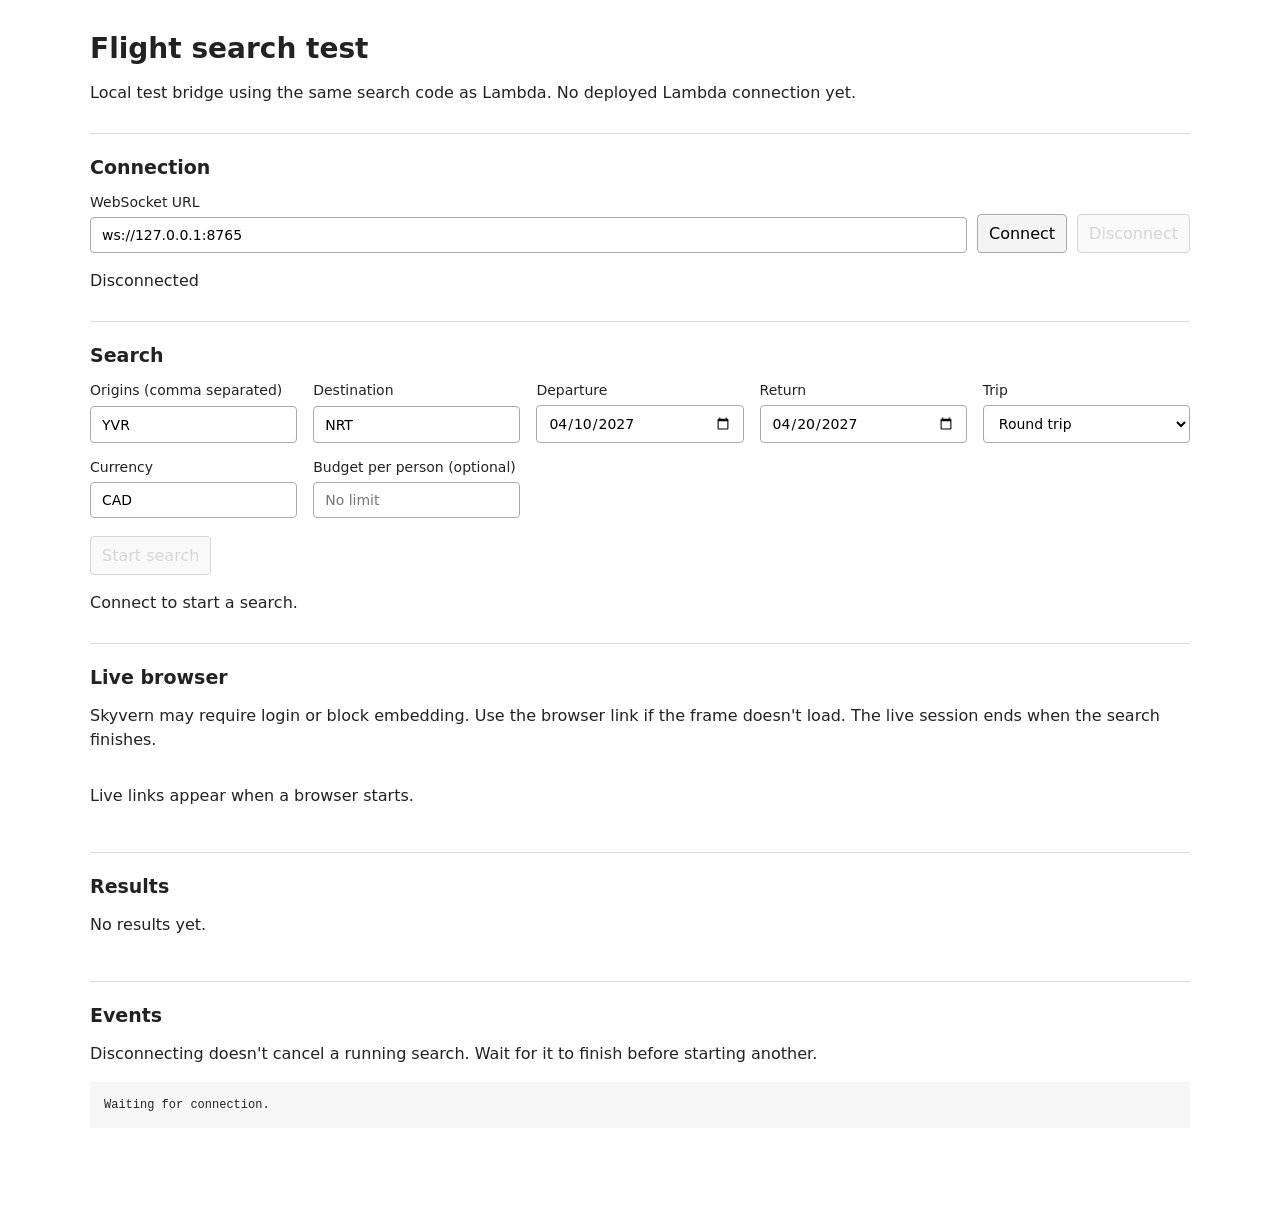
<file: frontend/index.html>
<!doctype html>
<html lang="en">
<head>
  <meta charset="utf-8">
  <meta name="viewport" content="width=device-width, initial-scale=1">
  <title>Flight search test</title>
  <link rel="stylesheet" href="styles.css">
  <script src="app.js" defer></script>
</head>
<body>
  <main>
    <h1>Flight search test</h1>
    <p>Local test bridge using the same search code as Lambda. No deployed Lambda connection yet.</p>

    <section aria-labelledby="connection-heading">
      <h2 id="connection-heading">Connection</h2>
      <div class="connection-controls">
        <label>WebSocket URL <input id="websocket-url" type="url" value="ws://127.0.0.1:8765" required></label>
        <button id="connect" type="button">Connect</button>
        <button id="disconnect" type="button" disabled>Disconnect</button>
      </div>
      <p id="connection-status" role="status">Disconnected</p>
    </section>

    <section aria-labelledby="search-heading">
      <h2 id="search-heading">Search</h2>
      <form id="search-form">
        <div class="fields">
          <label>Origins (comma separated) <input name="origins" value="YVR" required placeholder="YVR, YYZ"></label>
          <label>Destination <input name="destination" value="NRT" required minlength="3" maxlength="3"></label>
          <label>Departure <input name="departure_date" type="date" value="2027-04-10" required></label>
          <label id="return-label">Return <input name="return_date" type="date" value="2027-04-20" required></label>
          <label>Trip <select name="trip_type"><option value="round_trip">Round trip</option><option value="one_way">One way</option></select></label>
          <label>Currency <input name="currency" value="CAD" required minlength="3" maxlength="3"></label>
          <label>Budget per person (optional) <input name="budget" type="number" min="0.01" step="0.01" placeholder="No limit"></label>
        </div>
        <button id="start" type="submit" disabled>Start search</button>
      </form>
      <p id="search-status" role="status">Connect to start a search.</p>
      <ul id="origin-statuses" aria-label="Status for each origin"></ul>
      <p id="error" role="alert" hidden></p>
    </section>

    <section aria-labelledby="browser-heading">
      <h2 id="browser-heading">Live browser</h2>
      <p>Skyvern may require login or block embedding. Use the browser link if the frame doesn't load. The live session ends when the search finishes.</p>
      <div id="browser-links"><p>Live links appear when a browser starts.</p></div>
      <iframe id="live-browser" title="Skyvern live browser" hidden referrerpolicy="no-referrer"></iframe>
    </section>

    <section aria-labelledby="results-heading">
      <h2 id="results-heading">Results</h2>
      <p id="results-summary">No results yet.</p>
      <div class="table-wrap">
        <table id="results-table" hidden>
          <thead><tr><th>Route</th><th>Airline</th><th>Departure</th><th>Arrival</th><th>Duration</th><th>Stops</th><th>Price</th></tr></thead>
          <tbody id="flights"></tbody>
        </table>
      </div>
      <details id="raw-result" hidden><summary>Result JSON</summary><pre id="result-json"></pre></details>
    </section>

    <section aria-labelledby="events-heading">
      <h2 id="events-heading">Events</h2>
      <p>Disconnecting doesn't cancel a running search. Wait for it to finish before starting another.</p>
      <pre id="events" aria-live="polite">Waiting for connection.</pre>
    </section>
  </main>
</body>
</html>
</file>
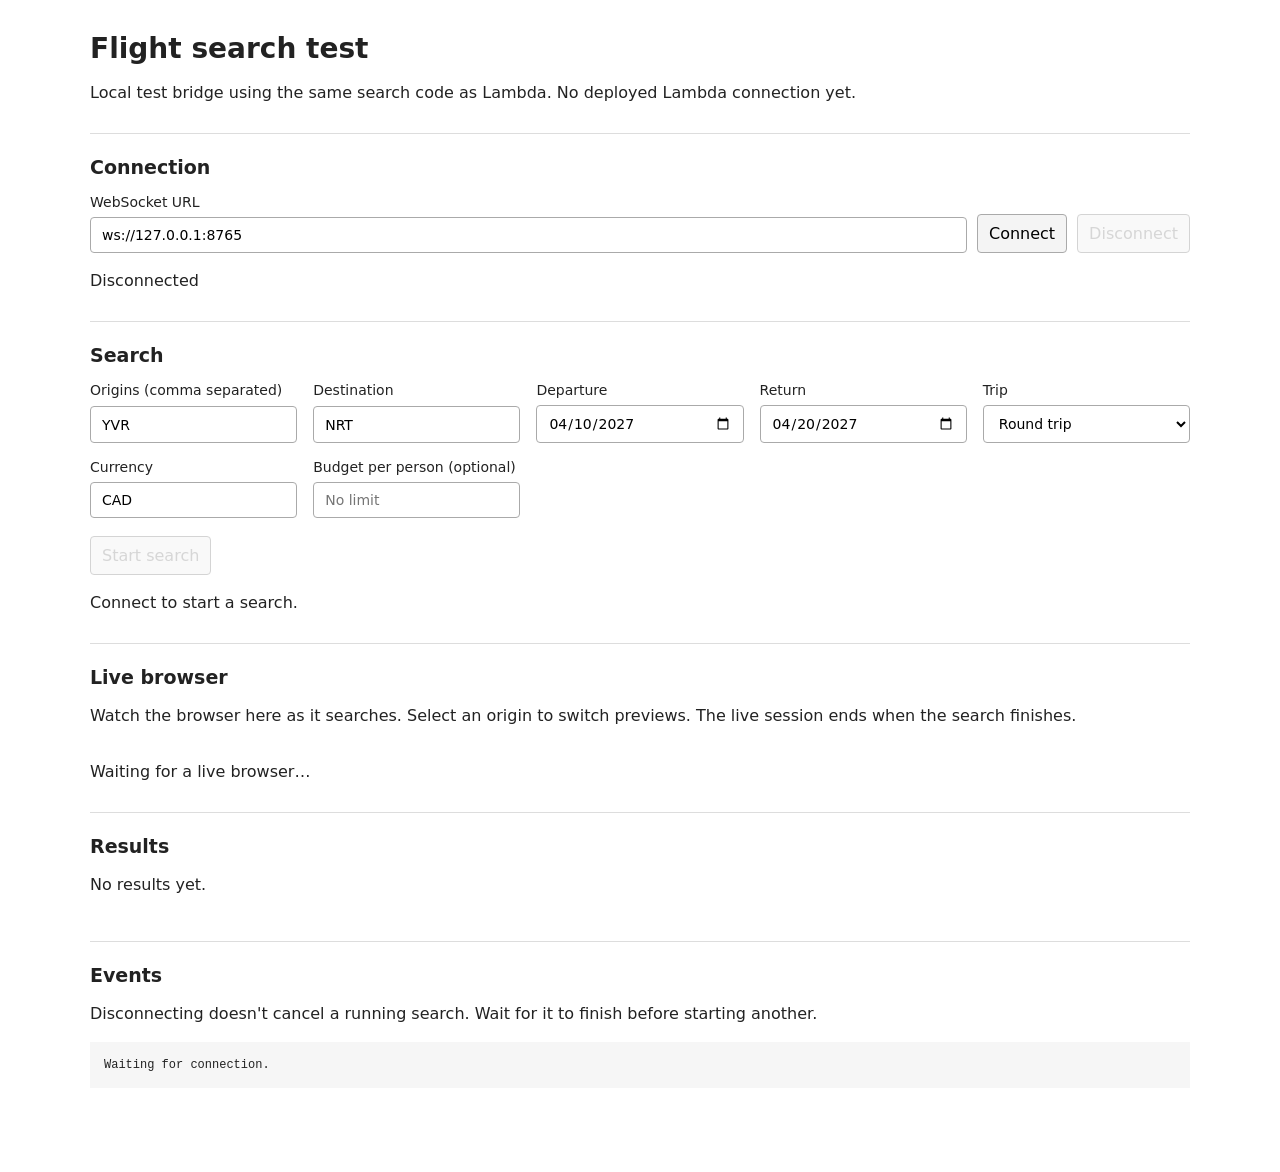
<file: flight-service/frontend/index.html>
<!doctype html>
<html lang="en">
<head>
  <meta charset="utf-8">
  <meta name="viewport" content="width=device-width, initial-scale=1">
  <title>Flight search test</title>
  <link rel="stylesheet" href="styles.css">
  <script src="app.js" defer></script>
</head>
<body>
  <main>
    <h1>Flight search test</h1>
    <p>Local test bridge using the same search code as Lambda. No deployed Lambda connection yet.</p>

    <section aria-labelledby="connection-heading">
      <h2 id="connection-heading">Connection</h2>
      <div class="connection-controls">
        <label>WebSocket URL <input id="websocket-url" type="url" value="ws://127.0.0.1:8765" required></label>
        <button id="connect" type="button">Connect</button>
        <button id="disconnect" type="button" disabled>Disconnect</button>
      </div>
      <p id="connection-status" role="status">Disconnected</p>
    </section>

    <section aria-labelledby="search-heading">
      <h2 id="search-heading">Search</h2>
      <form id="search-form">
        <div class="fields">
          <label>Origins (comma separated) <input name="origins" value="YVR" required placeholder="YVR, YYZ"></label>
          <label>Destination <input name="destination" value="NRT" required minlength="3" maxlength="3"></label>
          <label>Departure <input name="departure_date" type="date" value="2027-04-10" required></label>
          <label id="return-label">Return <input name="return_date" type="date" value="2027-04-20" required></label>
          <label>Trip <select name="trip_type"><option value="round_trip">Round trip</option><option value="one_way">One way</option></select></label>
          <label>Currency <input name="currency" value="CAD" required minlength="3" maxlength="3"></label>
          <label>Budget per person (optional) <input name="budget" type="number" min="0.01" step="0.01" placeholder="No limit"></label>
        </div>
        <button id="start" type="submit" disabled>Start search</button>
      </form>
      <p id="search-status" role="status">Connect to start a search.</p>
      <ul id="origin-statuses" aria-label="Status for each origin"></ul>
      <p id="error" role="alert" hidden></p>
    </section>

    <section aria-labelledby="browser-heading">
      <h2 id="browser-heading">Live browser</h2>
      <p>Watch the browser here as it searches. Select an origin to switch previews. The live session ends when the search finishes.</p>
      <div id="browser-links" aria-label="Browser previews by origin"></div>
      <p id="browser-status" role="status">Waiting for a live browser…</p>
      <img id="live-browser" alt="Live browser preview" hidden>
    </section>

    <section aria-labelledby="results-heading">
      <h2 id="results-heading">Results</h2>
      <p id="results-summary">No results yet.</p>
      <div class="table-wrap">
        <table id="results-table" hidden>
          <thead><tr><th>Route</th><th>Airline</th><th>Departure</th><th>Arrival</th><th>Duration</th><th>Stops</th><th>Price</th></tr></thead>
          <tbody id="flights"></tbody>
        </table>
      </div>
      <details id="raw-result" hidden><summary>Result JSON</summary><pre id="result-json"></pre></details>
    </section>

    <section aria-labelledby="events-heading">
      <h2 id="events-heading">Events</h2>
      <p>Disconnecting doesn't cancel a running search. Wait for it to finish before starting another.</p>
      <pre id="events" aria-live="polite">Waiting for connection.</pre>
    </section>
  </main>
</body>
</html>
</file>
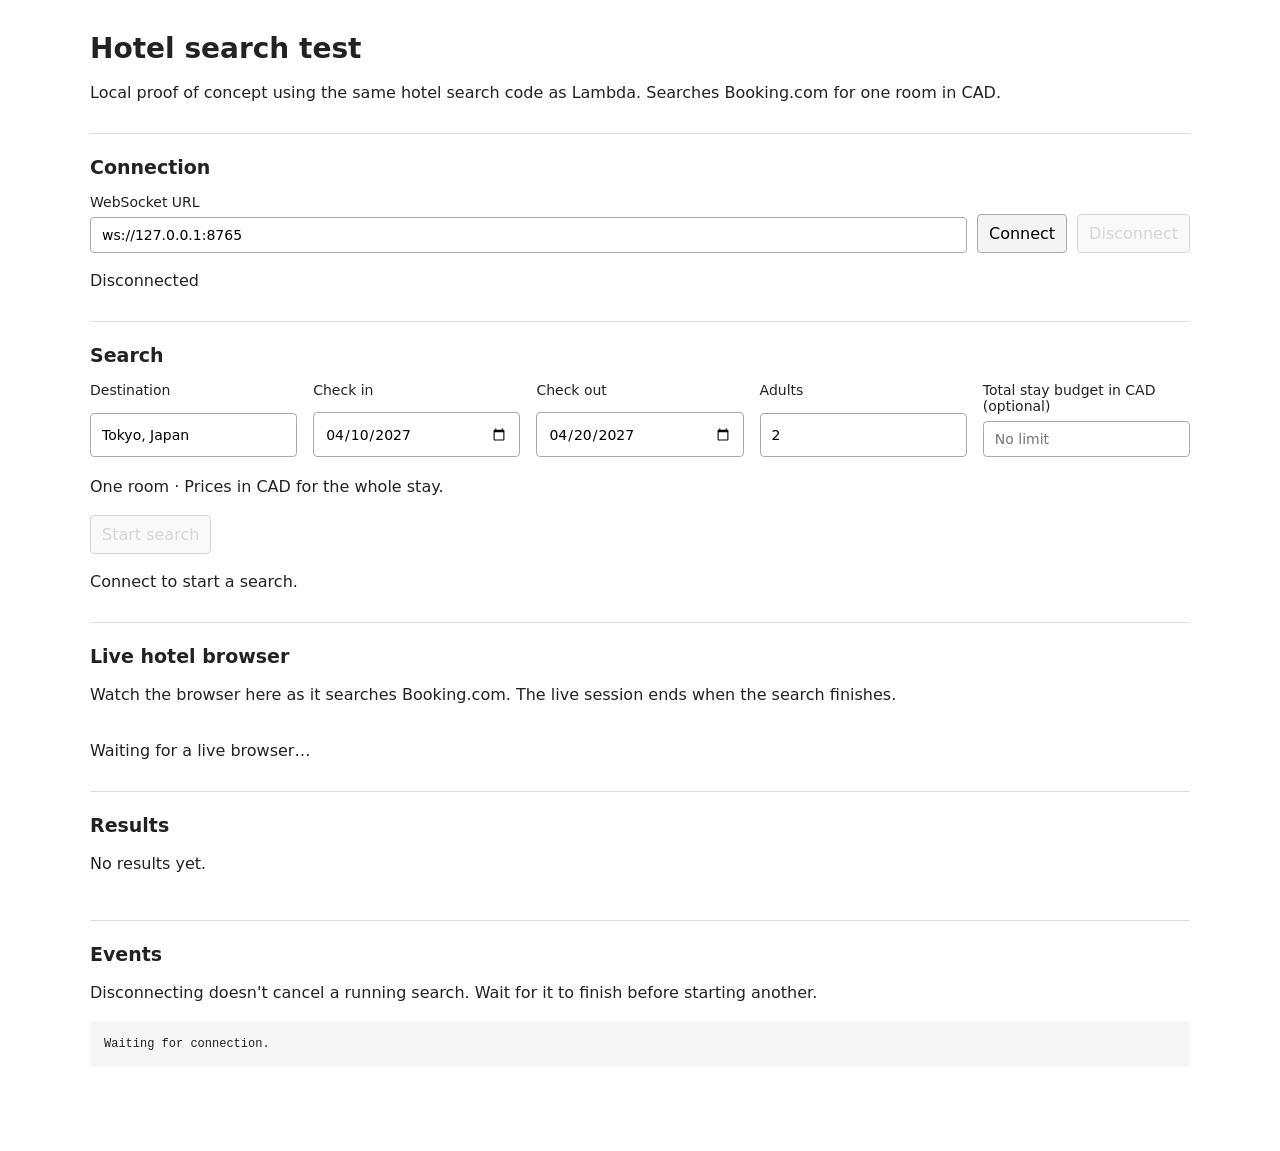
<file: hotel-service/frontend/index.html>
<!doctype html>
<html lang="en">
<head>
  <meta charset="utf-8">
  <meta name="viewport" content="width=device-width, initial-scale=1">
  <title>Hotel search test</title>
  <link rel="stylesheet" href="styles.css">
  <script src="app.js" defer></script>
</head>
<body>
  <main>
    <h1>Hotel search test</h1>
    <p>Local proof of concept using the same hotel search code as Lambda. Searches Booking.com for one room in CAD.</p>

    <section aria-labelledby="connection-heading">
      <h2 id="connection-heading">Connection</h2>
      <div class="connection-controls">
        <label>WebSocket URL <input id="websocket-url" type="url" value="ws://127.0.0.1:8765" required></label>
        <button id="connect" type="button">Connect</button>
        <button id="disconnect" type="button" disabled>Disconnect</button>
      </div>
      <p id="connection-status" role="status">Disconnected</p>
    </section>

    <section aria-labelledby="search-heading">
      <h2 id="search-heading">Search</h2>
      <form id="search-form">
        <div class="fields">
          <label>Destination <input name="destination" value="Tokyo, Japan" required></label>
          <label>Check in <input name="check_in" type="date" value="2027-04-10" required></label>
          <label>Check out <input name="check_out" type="date" value="2027-04-20" required></label>
          <label>Adults <input name="adults" type="number" value="2" min="1" step="1" required></label>
          <label>Total stay budget in CAD (optional) <input name="budget" type="number" min="0.01" step="0.01" placeholder="No limit"></label>
        </div>
        <p>One room · Prices in CAD for the whole stay.</p>
        <button id="start" type="submit" disabled>Start search</button>
      </form>
      <p id="search-status" role="status">Connect to start a search.</p>
      <p id="error" role="alert" hidden></p>
    </section>

    <section aria-labelledby="browser-heading">
      <h2 id="browser-heading">Live hotel browser</h2>
      <p>Watch the browser here as it searches Booking.com. The live session ends when the search finishes.</p>
      <div id="browser-links" aria-label="Hotel browser preview"></div>
      <p id="browser-status" role="status">Waiting for a live browser…</p>
      <img id="live-browser" alt="Live hotel browser preview" hidden>
    </section>

    <section aria-labelledby="results-heading">
      <h2 id="results-heading">Results</h2>
      <p id="results-summary">No results yet.</p>
      <div class="table-wrap">
        <table id="results-table" hidden>
          <thead><tr><th>Hotel</th><th>Total stay price</th><th>Rating</th><th>Reviews</th><th>Price note</th></tr></thead>
          <tbody id="hotels"></tbody>
        </table>
      </div>
      <details id="raw-result" hidden><summary>Result JSON</summary><pre id="result-json"></pre></details>
    </section>

    <section aria-labelledby="events-heading">
      <h2 id="events-heading">Events</h2>
      <p>Disconnecting doesn't cancel a running search. Wait for it to finish before starting another.</p>
      <pre id="events" aria-live="polite">Waiting for connection.</pre>
    </section>
  </main>
</body>
</html>
</file>
<file: frontend/styles.css>
:root { font-family: system-ui, sans-serif; color: #222; background: #fff; }
body { margin: 0; }
main { max-width: 1100px; margin: 32px auto; padding: 0 20px 40px; }
h1 { margin-bottom: 8px; font-size: 28px; }
h2 { font-size: 19px; margin: 0 0 16px; }
p { line-height: 1.5; }
section { border-top: 1px solid #ddd; margin-top: 28px; padding-top: 22px; }
label { display: grid; gap: 7px; font-size: 14px; }
input, select, button { font: inherit; border: 1px solid #aaa; border-radius: 4px; padding: 9px 11px; }
input, select { min-width: 0; background: white; }
button { cursor: pointer; background: #f4f4f4; }
button:disabled { cursor: default; opacity: .5; }
button:focus-visible, input:focus-visible, select:focus-visible, a:focus-visible { outline: 2px solid #1565c0; outline-offset: 2px; }
.fields { display: grid; grid-template-columns: repeat(auto-fit, minmax(200px, 1fr)); gap: 16px; margin-bottom: 18px; }
.connection-controls { display: flex; align-items: end; gap: 10px; flex-wrap: wrap; }
.connection-controls label { flex: 1; min-width: 240px; }
#error { color: #a12121; white-space: pre-wrap; }
#browser-links { display: flex; flex-wrap: wrap; align-items: center; gap: 12px; }
.browser-entry { display: flex; align-items: center; gap: 10px; padding: 8px 0; }
a { color: #1559a0; }
iframe { width: 100%; height: 550px; margin-top: 12px; border: 1px solid #ccc; }
.table-wrap { overflow-x: auto; }
table { border-collapse: collapse; width: 100%; font-size: 14px; }
th, td { text-align: left; padding: 10px 12px; border-bottom: 1px solid #ddd; white-space: nowrap; }
th { background: #f6f6f6; }
details { margin-top: 18px; }
summary { cursor: pointer; }
pre { white-space: pre-wrap; overflow-wrap: anywhere; background: #f6f6f6; padding: 14px; line-height: 1.5; font-size: 12px; }
#events { max-height: 260px; overflow-y: auto; }
[hidden] { display: none !important; }
@media (max-width: 600px) { main { margin-top: 22px; } iframe { height: 380px; } }
</file>
<file: flight-service/frontend/styles.css>
:root { font-family: system-ui, sans-serif; color: #222; background: #fff; }
body { margin: 0; }
main { max-width: 1100px; margin: 32px auto; padding: 0 20px 40px; }
h1 { margin-bottom: 8px; font-size: 28px; }
h2 { font-size: 19px; margin: 0 0 16px; }
p { line-height: 1.5; }
section { border-top: 1px solid #ddd; margin-top: 28px; padding-top: 22px; }
label { display: grid; gap: 7px; font-size: 14px; }
input, select, button { font: inherit; border: 1px solid #aaa; border-radius: 4px; padding: 9px 11px; }
input, select { min-width: 0; background: white; }
button { cursor: pointer; background: #f4f4f4; }
button:disabled { cursor: default; opacity: .5; }
button:focus-visible, input:focus-visible, select:focus-visible, a:focus-visible { outline: 2px solid #1565c0; outline-offset: 2px; }
.fields { display: grid; grid-template-columns: repeat(auto-fit, minmax(200px, 1fr)); gap: 16px; margin-bottom: 18px; }
.connection-controls { display: flex; align-items: end; gap: 10px; flex-wrap: wrap; }
.connection-controls label { flex: 1; min-width: 240px; }
#error { color: #a12121; white-space: pre-wrap; }
#browser-links { display: flex; flex-wrap: wrap; align-items: center; gap: 12px; }
.browser-entry { display: flex; align-items: center; gap: 10px; padding: 8px 0; }
a { color: #1559a0; }
.browser-entry button[aria-pressed='true'] { border-color: #1559a0; background: #eaf2fb; }
#live-browser { display: block; width: 100%; height: auto; margin-top: 12px; border: 1px solid #ccc; background: #f6f6f6; }
.table-wrap { overflow-x: auto; }
table { border-collapse: collapse; width: 100%; font-size: 14px; }
th, td { text-align: left; padding: 10px 12px; border-bottom: 1px solid #ddd; white-space: nowrap; }
th { background: #f6f6f6; }
details { margin-top: 18px; }
summary { cursor: pointer; }
pre { white-space: pre-wrap; overflow-wrap: anywhere; background: #f6f6f6; padding: 14px; line-height: 1.5; font-size: 12px; }
#events { max-height: 260px; overflow-y: auto; }
[hidden] { display: none !important; }
@media (max-width: 600px) { main { margin-top: 22px; } .browser-entry { flex-wrap: wrap; } }
</file>
<file: hotel-service/frontend/styles.css>
:root { font-family: system-ui, sans-serif; color: #222; background: #fff; }
body { margin: 0; }
main { max-width: 1100px; margin: 32px auto; padding: 0 20px 40px; }
h1 { margin-bottom: 8px; font-size: 28px; }
h2 { font-size: 19px; margin: 0 0 16px; }
p { line-height: 1.5; }
section { border-top: 1px solid #ddd; margin-top: 28px; padding-top: 22px; }
label { display: grid; gap: 7px; font-size: 14px; }
input, select, button { font: inherit; border: 1px solid #aaa; border-radius: 4px; padding: 9px 11px; }
input, select { min-width: 0; background: white; }
button { cursor: pointer; background: #f4f4f4; }
button:disabled { cursor: default; opacity: .5; }
button:focus-visible, input:focus-visible, select:focus-visible, a:focus-visible { outline: 2px solid #1565c0; outline-offset: 2px; }
.fields { display: grid; grid-template-columns: repeat(auto-fit, minmax(200px, 1fr)); gap: 16px; margin-bottom: 18px; }
.connection-controls { display: flex; align-items: end; gap: 10px; flex-wrap: wrap; }
.connection-controls label { flex: 1; min-width: 240px; }
#error { color: #a12121; white-space: pre-wrap; }
#browser-links { display: flex; flex-wrap: wrap; align-items: center; gap: 12px; }
.browser-entry { display: flex; align-items: center; gap: 10px; padding: 8px 0; }
a { color: #1559a0; }
.browser-entry button[aria-pressed='true'] { border-color: #1559a0; background: #eaf2fb; }
#live-browser { display: block; width: 100%; height: auto; margin-top: 12px; border: 1px solid #ccc; background: #f6f6f6; }
.table-wrap { overflow-x: auto; }
table { border-collapse: collapse; width: 100%; font-size: 14px; }
th, td { text-align: left; padding: 10px 12px; border-bottom: 1px solid #ddd; white-space: nowrap; }
th { background: #f6f6f6; }
details { margin-top: 18px; }
summary { cursor: pointer; }
pre { white-space: pre-wrap; overflow-wrap: anywhere; background: #f6f6f6; padding: 14px; line-height: 1.5; font-size: 12px; }
#events { max-height: 260px; overflow-y: auto; }
[hidden] { display: none !important; }
@media (max-width: 600px) { main { margin-top: 22px; } .browser-entry { flex-wrap: wrap; } }
</file>
